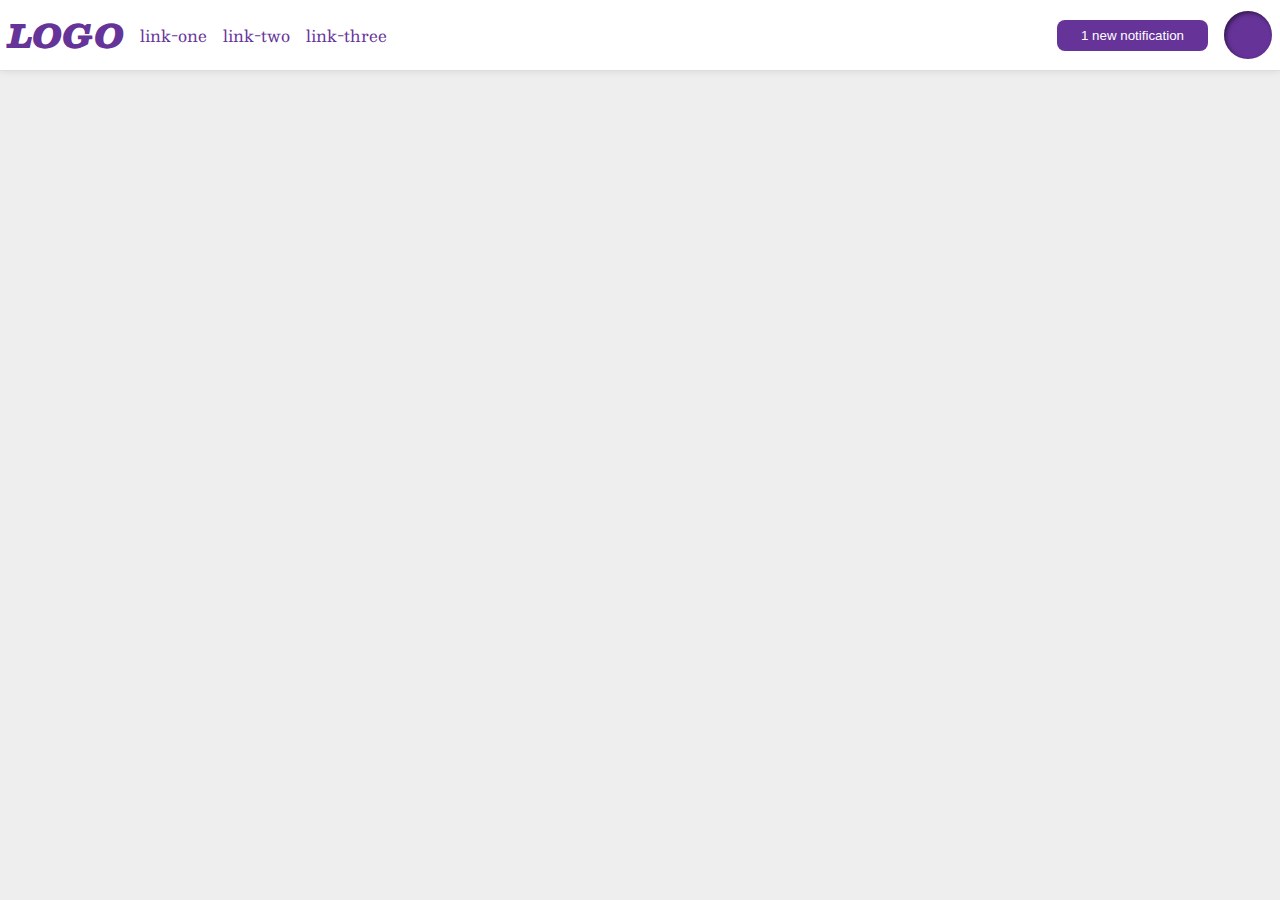
<file: flex/03-flex-header-2/index.html>
<!DOCTYPE html>
<html lang="en">
  <head>
    <meta charset="UTF-8" />
    <meta http-equiv="X-UA-Compatible" content="IE=edge" />
    <meta name="viewport" content="width=device-width, initial-scale=1.0" />
    <title>Flex Header 2</title>
    <link rel="stylesheet" href="style.css" />
  </head>
  <body>
    <div class="header">
      <div class="left">
        <div class="logo">LOGO</div>
        <ul class="links">
          <li><a href="google.com">link-one</a></li>
          <li><a href="google.com">link-two</a></li>
          <li><a href="google.com">link-three</a></li>
        </ul>
      </div>
      <div class="right">
        <button class="notifications">1 new notification</button>
        <div class="profile-image"></div>
      </div>
    </div>
  </body>
</html>
</file>
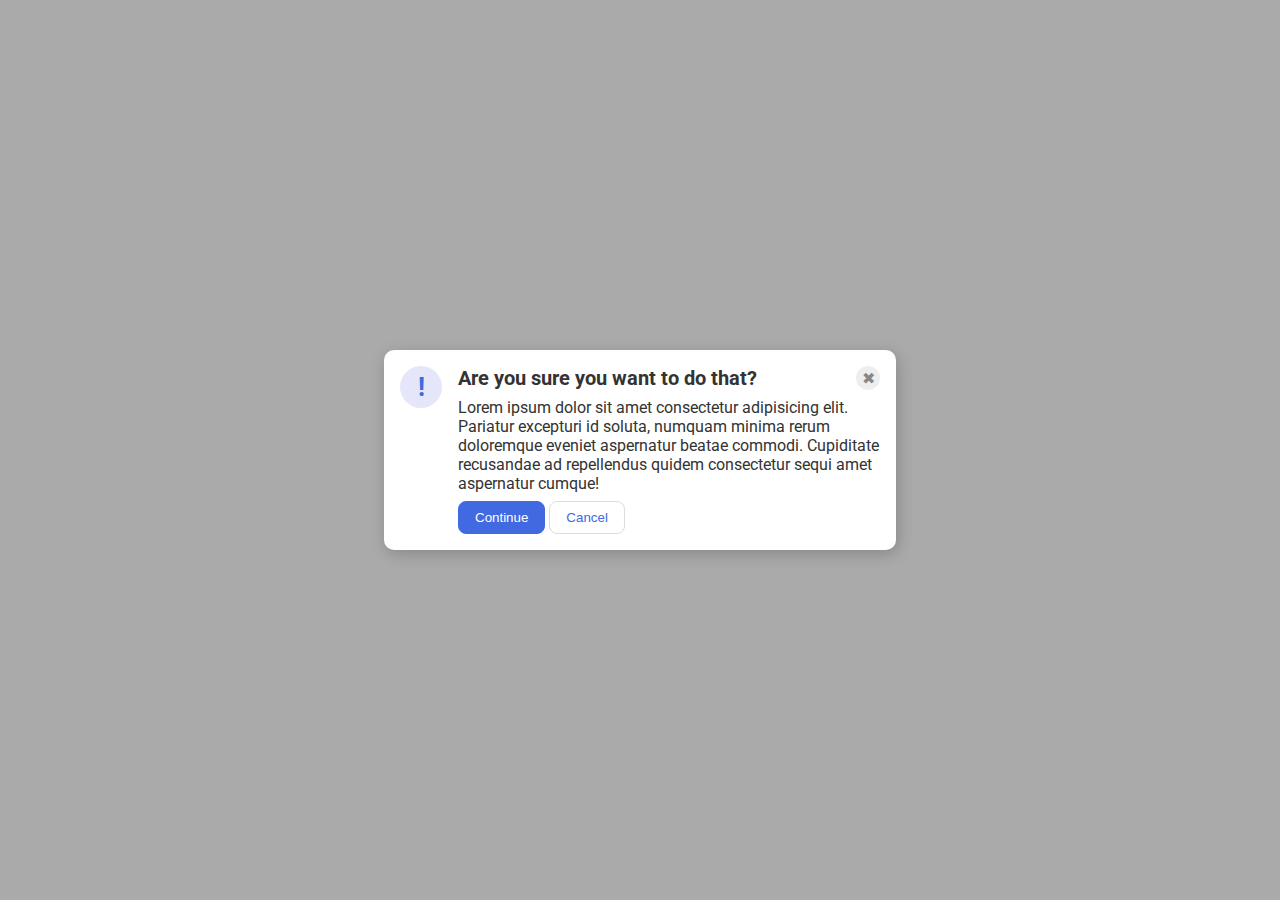
<file: flex/05-flex-modal/index.html>
<!DOCTYPE html>
<html lang="en">
  <head>
    <meta charset="UTF-8" />
    <meta http-equiv="X-UA-Compatible" content="IE=edge" />
    <meta name="viewport" content="width=device-width, initial-scale=1.0" />
    <link rel="stylesheet" href="style.css" />
    <title>Modal</title>
  </head>
  <body>
    <div class="modal">
      <div class="icon">!</div>

      <div class="modal-body">
        <div class="header-button">
          <div class="header">Are you sure you want to do that?</div>
          <div class="close-button">✖</div>
        </div>
        <div class="text">
          Lorem ipsum dolor sit amet consectetur adipisicing elit. Pariatur
          excepturi id soluta, numquam minima rerum doloremque eveniet
          aspernatur beatae commodi. Cupiditate recusandae ad repellendus quidem
          consectetur sequi amet aspernatur cumque!
        </div>

        <div class="button">
          <button class="continue">Continue</button>
          <button class="cancel">Cancel</button>
        </div>
      </div>
    </div>
  </body>
</html>
</file>
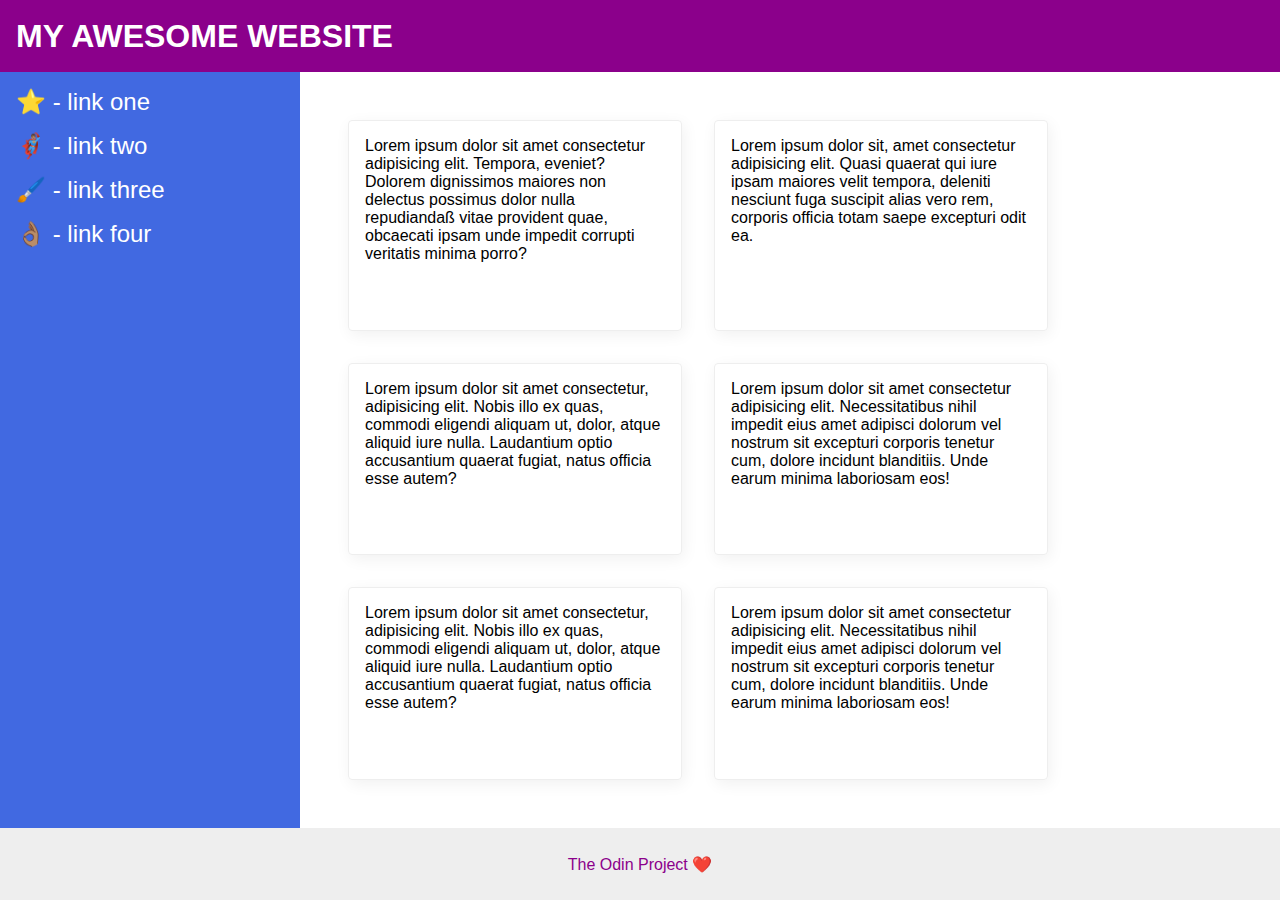
<file: flex/07-flex-layout-2/index.html>
<!DOCTYPE html>
<html lang="en">
  <head>
    <meta charset="UTF-8" />
    <meta http-equiv="X-UA-Compatible" content="IE=edge" />
    <meta name="viewport" content="width=device-width, initial-scale=1.0" />
    <title>The Holy Grail</title>
    <link rel="stylesheet" href="style.css" />
  </head>
  <body>
    <div class="header">MY AWESOME WEBSITE</div>

    <div class="body">
      <div class="sidebar">
        <ul>
          <li><a href="#">⭐ - link one</a></li>
          <li><a href="#">🦸🏽‍♂️ - link two</a></li>
          <li><a href="#">🖌️ - link three</a></li>
          <li><a href="#">👌🏽 - link four</a></li>
        </ul>
      </div>

      <div class="container">
        <div class="card">
          Lorem ipsum dolor sit amet consectetur adipisicing elit. Tempora,
          eveniet? Dolorem dignissimos maiores non delectus possimus dolor nulla
          repudiandaß vitae provident quae, obcaecati ipsam unde impedit
          corrupti veritatis minima porro?
        </div>
        <div class="card">
          Lorem ipsum dolor sit, amet consectetur adipisicing elit. Quasi
          quaerat qui iure ipsam maiores velit tempora, deleniti nesciunt fuga
          suscipit alias vero rem, corporis officia totam saepe excepturi odit
          ea.
        </div>
        <div class="card">
          Lorem ipsum dolor sit amet consectetur, adipisicing elit. Nobis illo
          ex quas, commodi eligendi aliquam ut, dolor, atque aliquid iure nulla.
          Laudantium optio accusantium quaerat fugiat, natus officia esse autem?
        </div>
        <div class="card">
          Lorem ipsum dolor sit amet consectetur adipisicing elit.
          Necessitatibus nihil impedit eius amet adipisci dolorum vel nostrum
          sit excepturi corporis tenetur cum, dolore incidunt blanditiis. Unde
          earum minima laboriosam eos!
        </div>
        <div class="card">
          Lorem ipsum dolor sit amet consectetur, adipisicing elit. Nobis illo
          ex quas, commodi eligendi aliquam ut, dolor, atque aliquid iure nulla.
          Laudantium optio accusantium quaerat fugiat, natus officia esse autem?
        </div>
        <div class="card">
          Lorem ipsum dolor sit amet consectetur adipisicing elit.
          Necessitatibus nihil impedit eius amet adipisci dolorum vel nostrum
          sit excepturi corporis tenetur cum, dolore incidunt blanditiis. Unde
          earum minima laboriosam eos!
        </div>
      </div>
    </div>
    <div class="footer">The Odin Project ❤️</div>
  </body>
</html>
</file>
<file: flex/03-flex-header-2/style.css>
/* this is some magical font-importing.  
you'll learn about it later. */
@import url('https://fonts.googleapis.com/css2?family=Besley:ital,wght@0,400;1,900&display=swap');

body {
  margin: 0;
  background: #eee;
  font-family: Besley, serif;
}

.header {
  background: white;
  border-bottom: 1px solid #ddd;
  box-shadow: 0 0 8px rgba(0,0,0,.1);
  display: flex;
  justify-content: space-between;
  padding: 8px;
}

.profile-image {
  background: rebeccapurple;
  box-shadow: inset 2px 2px 4px rgba(0,0,0,.5);
  border-radius: 50%;
  width: 48px;
  height: 48px;
}

.left, .right {
  display: flex;
  align-items: center;
  gap: 16px;
}

.logo {
  color: rebeccapurple;
  font-size: 32px;
  font-weight: 900;
  font-style: italic;
}

button {
  border: none;
  border-radius: 8px;
  background: rebeccapurple;
  color: white;
  padding: 8px 24px;
}

a {
  /* this removes the line under our links */
  text-decoration: none;
  color: rebeccapurple;
}

ul {
  list-style-type: none;
  display: flex;
  margin: 0;
  padding: 0;
  gap: 16px;
}
</file>
<file: flex/05-flex-modal/style.css>
@import url('https://fonts.googleapis.com/css2?family=Roboto:wght@400;700&display=swap');

html, body {
  height: 100%;
}

body {
  font-family: Roboto, sans-serif;
  margin: 0;
  background: #aaa;
  color: #333;
  /* I'll give you this one for free lol */
  display: flex;
  align-items: center;
  justify-content: center;
}

.modal {
  background: white;
  width: 480px;
  border-radius: 10px;
  box-shadow: 2px 4px 16px rgba(0,0,0,.2);
  display: flex;
  justify-content: space-between;
  padding: 16px;
  gap: 16px; 
}

.icon {
  color: royalblue;
  font-size: 26px;
  font-weight: 700;
  background: lavender;
  width: 42px;
  height: 42px;
  border-radius: 50%;
  display: flex;
  align-items: center;
  justify-content: center;
  flex-shrink: 0;
}

.modal-body {
  display: flex;
  flex-direction: column;
  gap: 8px;
}

.header {
  font-weight: bold;
  font-size: 20px;
}

.header-button {
  display: flex;
  justify-content: space-between;

}
.close-button {
  background: #eee;
  border-radius: 50%;
  color: #888;
  font-weight: 400;
  font-size: 16px;
  height: 24px;
  width: 24px;
  display: flex;
  align-items: center;
  justify-content: center;
}

button {
  padding: 8px 16px;
  border-radius: 8px;
}

button.continue {
  background: royalblue;
  border: 1px solid royalblue;
  color: white;
}

button.cancel {
  background: white;
  border: 1px solid #ddd;
  color: royalblue;
}
</file>
<file: flex/07-flex-layout-2/style.css>
body {
  font-family: -apple-system, BlinkMacSystemFont, 'Segoe UI', Roboto, Oxygen, Ubuntu, Cantarell, 'Open Sans', 'Helvetica Neue', sans-serif;
  margin: 0;
  min-height: 100vh;
  display: flex;
  flex-direction: column;
}

ul {
  list-style-type: none;
  margin: 0;
  padding: 0;
}

li {
  margin-bottom: 16px; 
}

a {
  text-decoration: none;
  color: white;
  font-size: 24px;
}
.body {
  display: flex; 
  flex: 1;
}

.container {
  display: flex;
  flex-wrap: wrap;
  padding: 32px;
}

.header {
  height: 72px;
  background: darkmagenta;
  color: white;
  display: flex;
  align-items: center;
  font-size: 32px;
  font-weight: 900;
  padding: 0 16px;
}

.footer {
  height: 72px;
  background: #eee;
  color: darkmagenta;
  display: flex;
  align-items: center;
  justify-content: center;
}

.sidebar {
  width: 300px;
  background: royalblue;
  box-sizing: border-box;
  flex-shrink: 0;
  padding: 16px;
}

.card {
  border: 1px solid #eee;
  box-shadow: 2px 4px 16px rgba(0,0,0,.06);
  border-radius: 4px;
  padding: 16px;
  margin: 16px;
  width: 300px;
}
</file>
